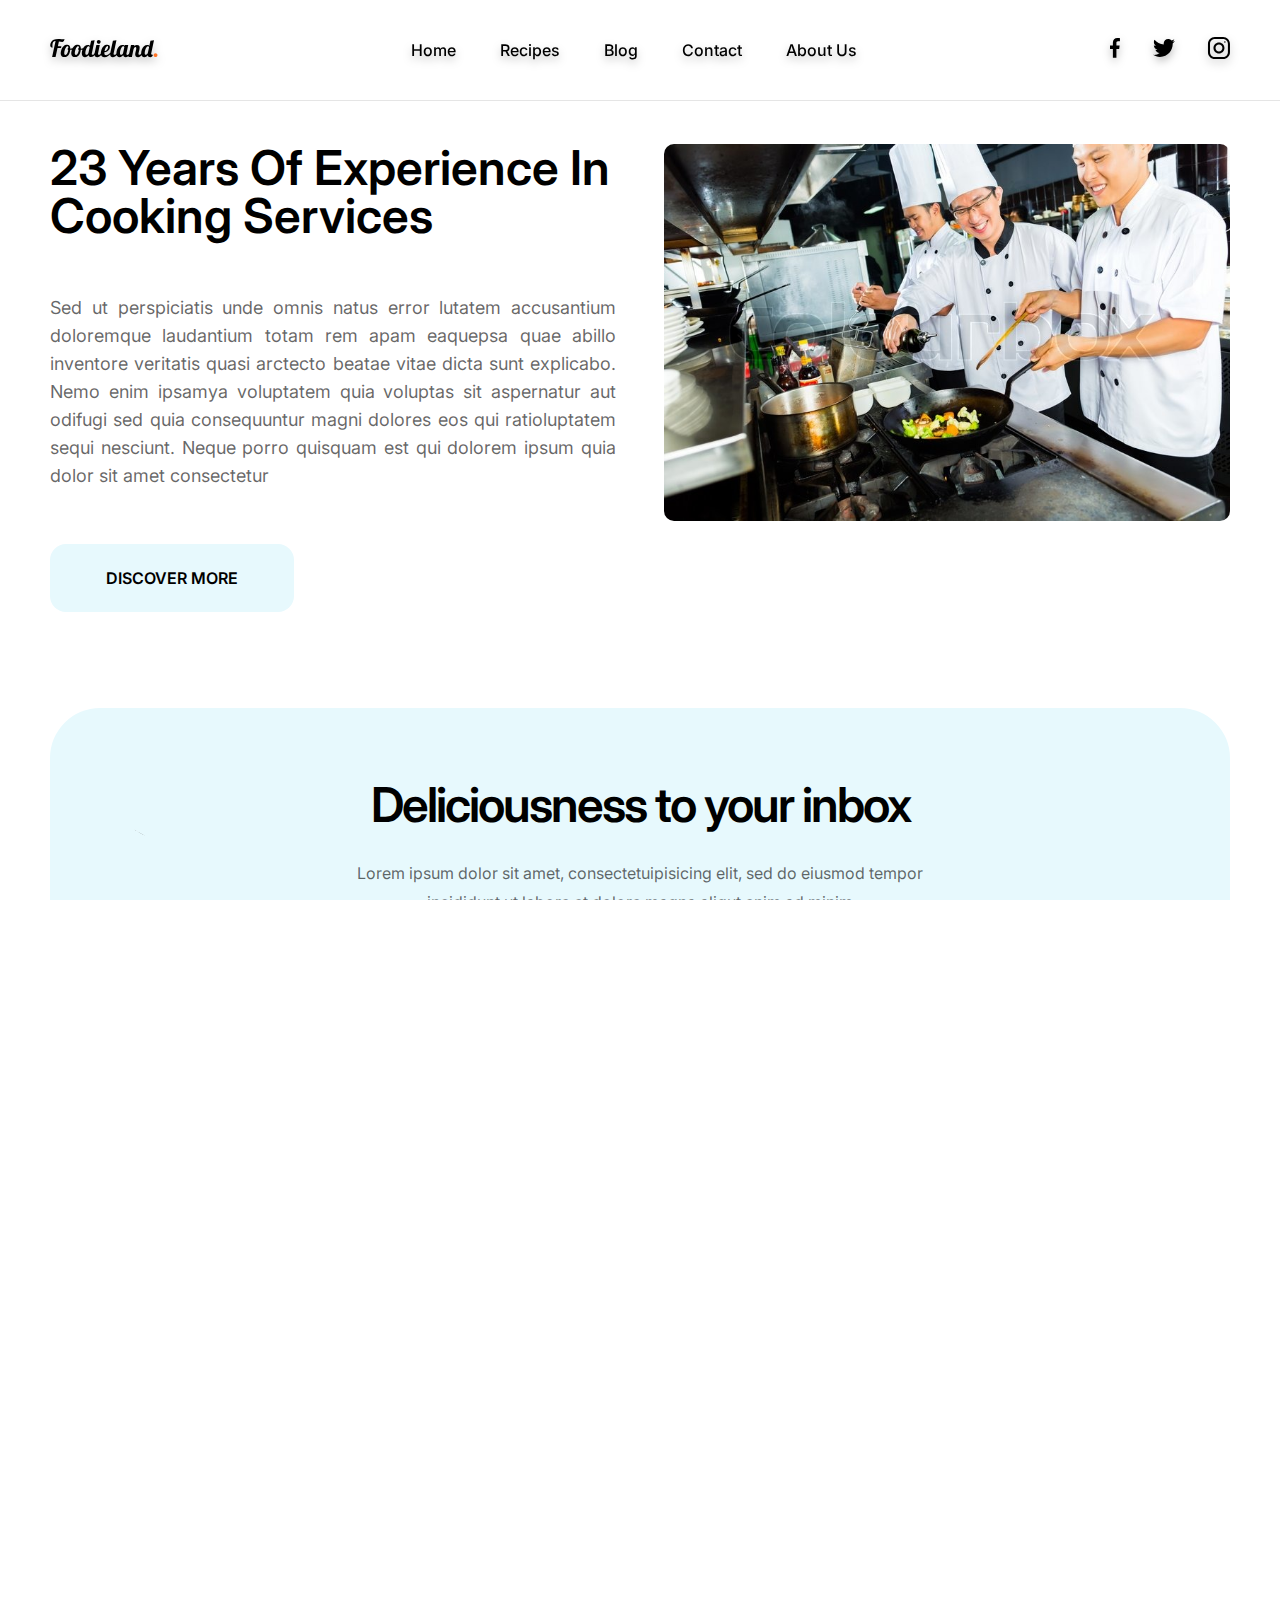
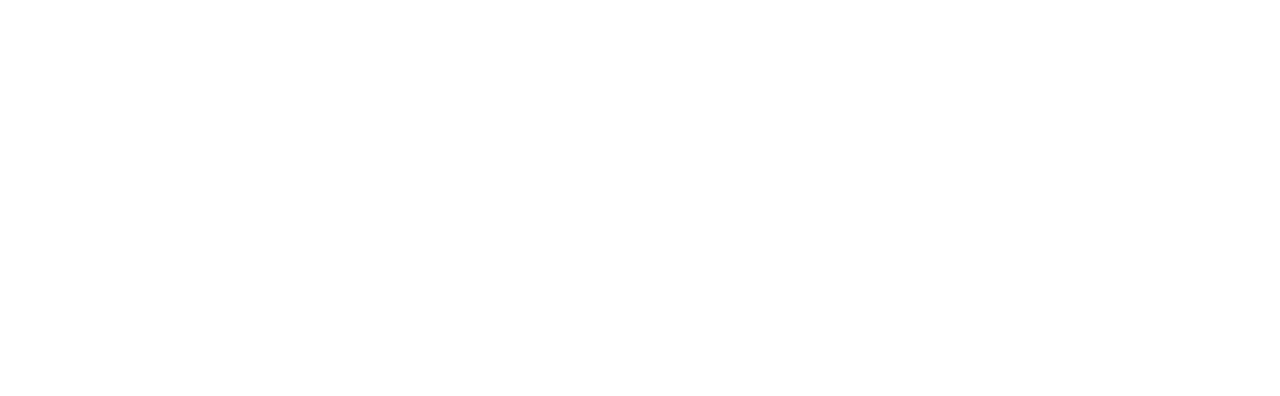
<file: about.html>
<!DOCTYPE html>
<html lang="en">

<head>
    <meta charset="UTF-8">
    <meta name="viewport" content="width=device-width, initial-scale=1.0">
    <link rel="stylesheet" href="CSS/style.css">
    <link rel="stylesheet" href="https://stackpath.bootstrapcdn.com/font-awesome/4.7.0/css/font-awesome.min.css"
        integrity="sha384-wvfXpqpZZVQGK6TAh5PVlGOfQNHSoD2xbE+QkPxCAFlNEevoEH3Sl0sibVcOQVnN" crossorigin="anonymous">
    <link rel="icon" type="image/x-icon" href="images/favicon.ico">
    <title>About | Foodieland</title>
</head>

<body>
    <!-- Header -->
    <header class="header">
        <a href="\" class="header-logo">
            <img src="images/Foodieland..svg" alt="logo">
        </a>
        <div class="nav">
            <a href="index.html">Home</a>
            <a href="Recipe.html">Recipes</a>
            <a href="BlogList.html">Blog</a>
            <a href="Contact.html">Contact</a>
            <a href="about.html">About Us</a>
        </div>
        <div class="social">
            <a href="#">
                <img src="images/001-facebook.svg" alt="Facebook">
            </a>
            <a href="#">
                <img src="images/003-twitter.svg" alt="Twitter">
            </a>
            <a href="#">
                <img src="images/black-instagram.svg" alt="Instagram">
            </a>
        </div>
        <div id="menu" class="fa fa-bars"></div>
    </header>
    <!-- About Section  -->
    <section id="about">
        <div class="left">
            <h2>23 Years Of Experience In Cooking Services</h2>
            <p>Sed ut perspiciatis unde omnis natus error lutatem accusantium doloremque laudantium totam rem apam
                eaquepsa quae abillo inventore veritatis quasi arctecto beatae vitae dicta sunt explicabo. Nemo enim
                ipsamya voluptatem quia voluptas sit aspernatur aut odifugi sed quia consequuntur magni dolores eos qui
                ratioluptatem sequi nesciunt. Neque porro quisquam est qui dolorem ipsum quia dolor sit amet consectetur
            </p>
            <button>DISCOVER MORE</button>
        </div>
        <div class="right">
            <img src="images/our-experience.jpg" alt="">
        </div>
    </section>
    <!-- Inbox -->
    <section id="inbox">
        <div class="inbox-heading">
            <h1>Deliciousness to your inbox</h1>
            <p>Lorem ipsum dolor sit amet, consectetuipisicing elit, sed do eiusmod tempor incididunt ut labore et
                dolore magna aliqut enim ad minim </p>
        </div>
        <div class="inbox-form">
            <form action="" class="sub">
                <input type="email" placeholder="Your email address...">
                <a href="#">
                    <input type="button" value="Subscribe">
                </a>
                </input>
            </form>
            <img src="images/veg1.svg" alt="" class="left">
            <img src="images/veg2.png" alt="" class="right">
        </div>
    </section>
    <!-- Cooking  -->
    <section class="recipe-cooking" id="main-cooking">
        <h2>You may like these recipe too</h2>
        <div class="cooking-container">
            <div class="cooking-card">
                <div class="cooking-img">
                    <img src="images/cooking1.webp" alt="">
                </div>
                <div class="cooking-content">
                    <h1>Mixed Tropical Fruit Salad with Superfood Boosts </h1>
                    <div class="cooking-btn">
                        <div class="btn">
                            <img src="images/Timer.svg" alt="">
                            <p>30 Minutes</p>
                        </div>
                        <div class="btn">
                            <img src="images/ForkKnife.svg" alt="">
                            <p>Healthy</p>
                        </div>
                    </div>
                </div>
            </div>
            <div class="cooking-card">
                <div class="cooking-img">
                    <img src="images/cooking2.webp" alt="">
                </div>
                <div class="cooking-content">
                    <h1>Big and Juicy Wagyu Beef Cheeseburger</h1>
                    <div class="cooking-btn">
                        <div class="btn">
                            <img src="images/Timer.svg" alt="">
                            <p>30 Minutes</p>
                        </div>
                        <div class="btn">
                            <img src="images/ForkKnife.svg" alt="">
                            <p>Western</p>
                        </div>
                    </div>
                </div>
            </div>
            <div class="cooking-card">
                <div class="cooking-img">
                    <img src="images/cooking3.webp" alt="">
                </div>
                <div class="cooking-content">
                    <h1>Healthy Japanese Fried Rice with Asparagus</h1>
                    <div class="cooking-btn">
                        <div class="btn">
                            <img src="images/Timer.svg" alt="">
                            <p>30 Minutes</p>
                        </div>
                        <div class="btn">
                            <img src="images/ForkKnife.svg" alt="">
                            <p>Healthy</p>
                        </div>
                    </div>
                </div>
            </div>
            <div class="cooking-card">
                <div class="cooking-img">
                    <img src="images/cooking4.webp" alt="">
                </div>
                <div class="cooking-content">
                    <h1>Cauliflower Walnut Vegetarian Taco Meat</h1>
                    <div class="cooking-btn">
                        <div class="btn">
                            <img src="images/Timer.svg" alt="">
                            <p>30 Minutes</p>
                        </div>
                        <div class="btn">
                            <img src="images/ForkKnife.svg" alt="">
                            <p>Eastern</p>
                        </div>
                    </div>
                </div>
            </div>
        </div>
    </section>
    <!-- Footer  -->
    <section id="footer">
        <div class="footer-content">
            <div class="footer-logo">
                <img src="images/Foodieland..svg" alt="logo">
                <p>Lorem ipsum dolor sit amet, consectetuipisicing elit, </p>
            </div>
            <div class="footer-nav">
                <a href="Recipe.html">Recipes</a>
                <a href="BlogList.html">Blog</a>
                <a href="Contact.html">Contact</a>
                <a href="about.html">About Us</a>
            </div>
        </div>
        <hr>
        <div class="footer-mark">
            <h1 class="fake"></h1>
            <h2>© 2020 Flowbase. Powered by <span>Webflow</span></h2>
            <div class="footer-social">
                <a href="#">
                    <img src="images/001-facebook.svg" alt="">
                </a>
                <a href="#">
                    <img src="images/003-twitter.svg" alt="">
                </a>
                <a href="#">
                    <img src="images/black-instagram.svg" alt="">
                </a>
            </div>

        </div>
    </section>
    <script src="https://cdnjs.cloudflare.com/ajax/libs/jquery/3.5.1/jquery.min.js"></script>
    <script src="script.js"></script>
</body>

</html>
</file>
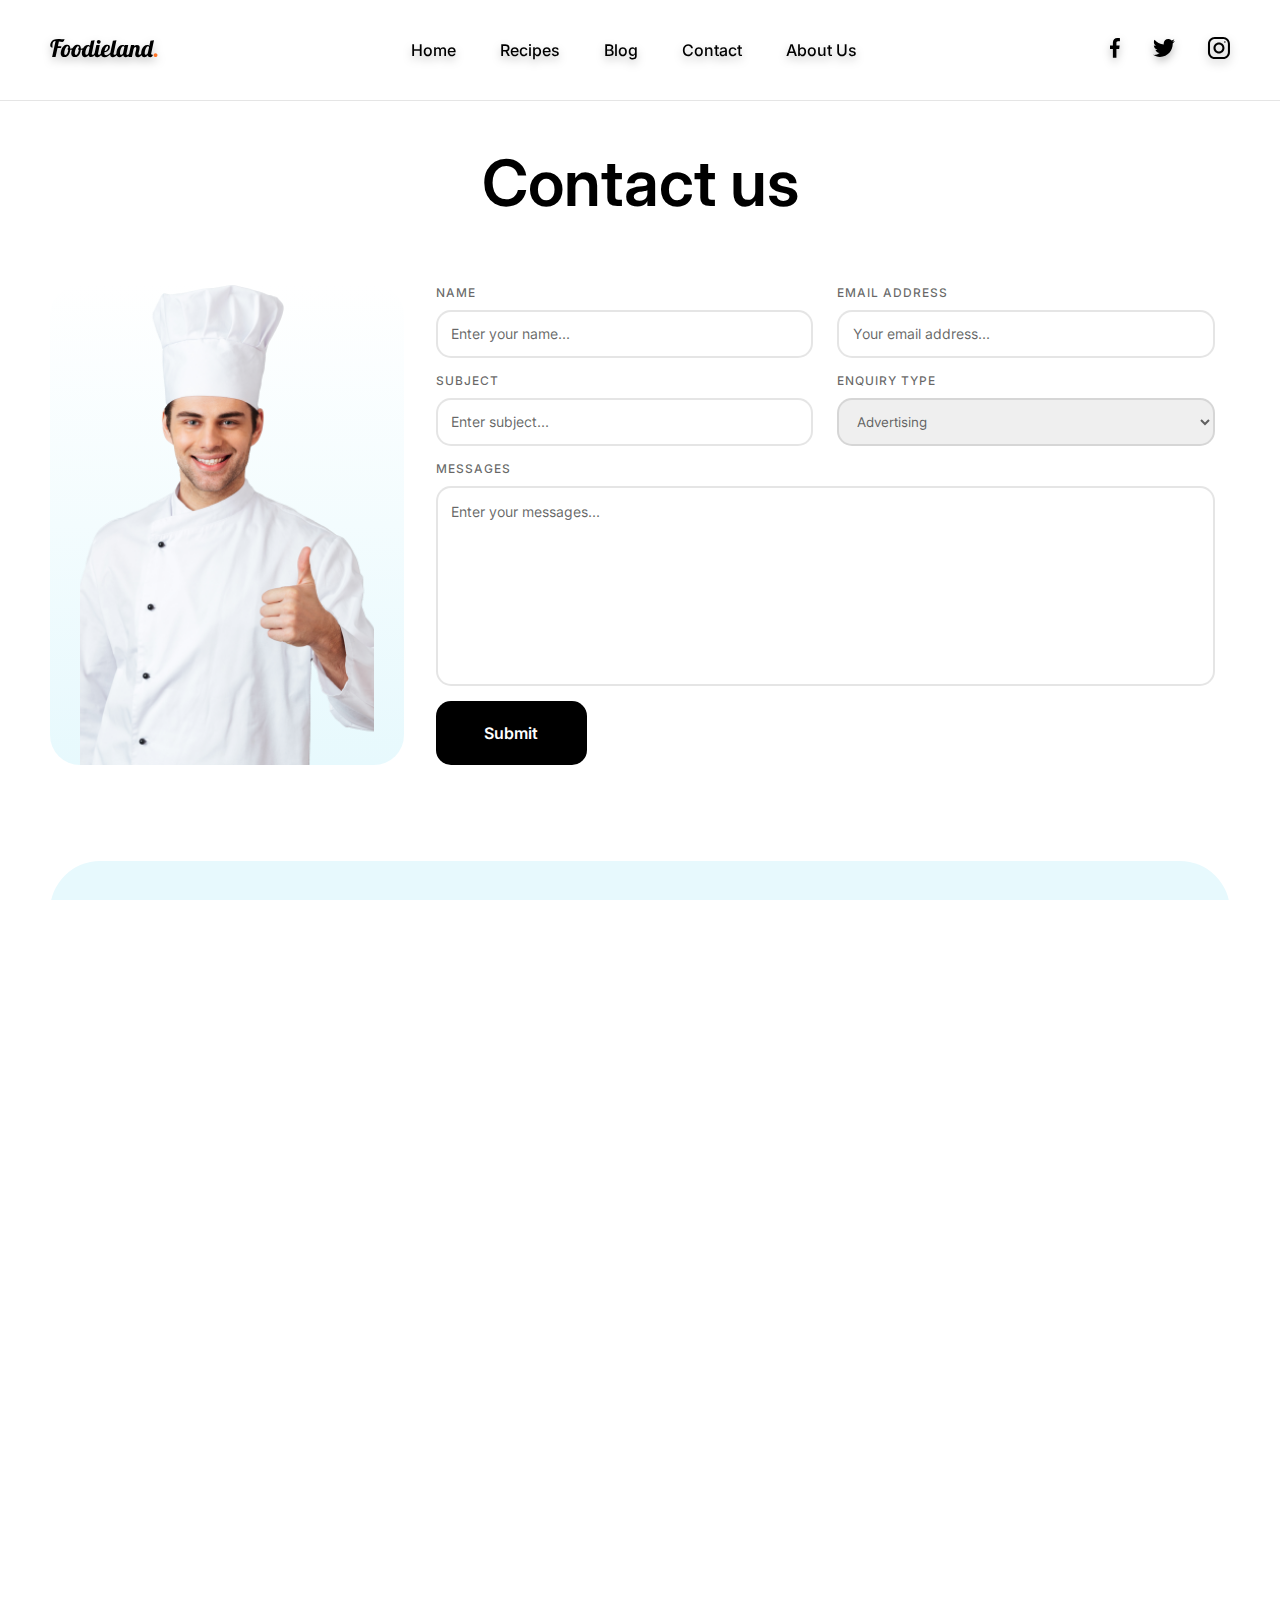
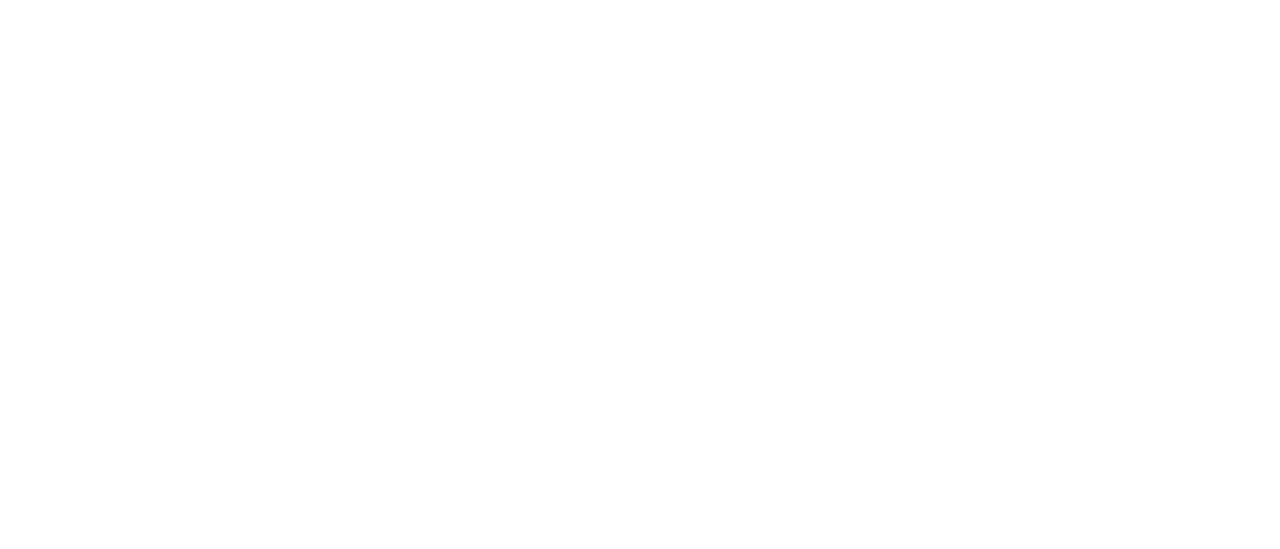
<file: Contact.html>
<!DOCTYPE html>
<html lang="en">

<head>
    <meta charset="UTF-8" />
    <meta name="viewport" content="width=device-width, initial-scale=1.0" />
    <link rel="stylesheet" href="CSS/style.css" />
    <link rel="stylesheet" href="https://stackpath.bootstrapcdn.com/font-awesome/4.7.0/css/font-awesome.min.css"
        integrity="sha384-wvfXpqpZZVQGK6TAh5PVlGOfQNHSoD2xbE+QkPxCAFlNEevoEH3Sl0sibVcOQVnN" crossorigin="anonymous" />
    <link rel="icon" type="image/x-icon" href="images/favicon.ico">
    <title>Contact | Foodieland</title>
</head>

<body>
    <!-- Header -->
    <header class="header">
        <a href="\" class="header-logo">
            <img src="images/Foodieland..svg" alt="logo" />
        </a>
        <div class="nav">
            <a href="index.html">Home</a>
            <a href="Recipe.html">Recipes</a>
            <a href="BlogList.html">Blog</a>
            <a href="Contact.html">Contact</a>
            <a href="about.html">About Us</a>
        </div>
        <div class="social">
            <a href="#">
                <img src="images/001-facebook.svg" alt="Facebook" />
            </a>
            <a href="#">
                <img src="images/003-twitter.svg" alt="Twitter" />
            </a>
            <a href="#">
                <img src="images/black-instagram.svg" alt="Instagram" />
            </a>
        </div>
        <div id="menu" class="fa fa-bars"></div>
    </header>
    <div id="contact">
        <h2>Contact us</h2>
        <div class="c-block">
            <div class="left"><img src="images/contact-img.png" alt="img"></div>
            <form action="">
                <div class="block">
                    <p>Name</p>
                    <input type="text" placeholder="Enter your name...">
                </div>
                <div class="block">
                    <p>emAIL aDDRESS</p>
                    <input type="email" placeholder="Your email address...">
                </div>
                <div class="block">
                    <p>Subject</p>
                    <input type="text" placeholder="Enter subject...">
                </div>
                <div class="block">
                    <p>ENquiry type</p>
                    <select name="Advertising" id="advertising">
                        <option value="Advertising">Advertising</option>
                        <option value="Commercial">Commercial</option>
                        <option value="Support">Support</option>
                      </select>
                </div>
                <div class="block">
                    <p>MEssages</p>
                    <textarea name="message" placeholder="Enter your messages..." cols="30" rows="10"></textarea>
                </div>
                <button>Submit</button>
            </form>
        </div>
    </div>
    <!-- Inbox -->
    <section id="inbox">
        <div class="inbox-heading">
            <h1>Deliciousness to your inbox</h1>
            <p>Lorem ipsum dolor sit amet, consectetuipisicing elit, sed do eiusmod tempor incididunt ut labore et
                dolore magna aliqut enim ad minim </p>
        </div>
        <div class="inbox-form">
            <form action="" class="sub">
                <input type="email" placeholder="Your email address...">
                <a href="#">
                    <input type="button" value="Subscribe">
                </a>
                </input>
            </form>
            <img src="images/veg1.svg" alt="" class="left">
            <img src="images/veg2.png" alt="" class="right">
        </div>
    </section>
    <!-- Cooking  -->
    <section class="recipe-cooking" id="main-cooking">
        <h2>You may like these recipe too</h2>
        <div class="cooking-container">
            <div class="cooking-card">
                <div class="cooking-img">
                    <img src="images/cooking1.webp" alt="">
                </div>
                <div class="cooking-content">
                    <h1>Mixed Tropical Fruit Salad with Superfood Boosts </h1>
                    <div class="cooking-btn">
                        <div class="btn">
                            <img src="images/Timer.svg" alt="">
                            <p>30 Minutes</p>
                        </div>
                        <div class="btn">
                            <img src="images/ForkKnife.svg" alt="">
                            <p>Healthy</p>
                        </div>
                    </div>
                </div>
            </div>
            <div class="cooking-card">
                <div class="cooking-img">
                    <img src="images/cooking2.webp" alt="">
                </div>
                <div class="cooking-content">
                    <h1>Big and Juicy Wagyu Beef Cheeseburger</h1>
                    <div class="cooking-btn">
                        <div class="btn">
                            <img src="images/Timer.svg" alt="">
                            <p>30 Minutes</p>
                        </div>
                        <div class="btn">
                            <img src="images/ForkKnife.svg" alt="">
                            <p>Western</p>
                        </div>
                    </div>
                </div>
            </div>
            <div class="cooking-card">
                <div class="cooking-img">
                    <img src="images/cooking3.webp" alt="">
                </div>
                <div class="cooking-content">
                    <h1>Healthy Japanese Fried Rice with Asparagus</h1>
                    <div class="cooking-btn">
                        <div class="btn">
                            <img src="images/Timer.svg" alt="">
                            <p>30 Minutes</p>
                        </div>
                        <div class="btn">
                            <img src="images/ForkKnife.svg" alt="">
                            <p>Healthy</p>
                        </div>
                    </div>
                </div>
            </div>
            <div class="cooking-card">
                <div class="cooking-img">
                    <img src="images/cooking4.webp" alt="">
                </div>
                <div class="cooking-content">
                    <h1>Cauliflower Walnut Vegetarian Taco Meat</h1>
                    <div class="cooking-btn">
                        <div class="btn">
                            <img src="images/Timer.svg" alt="">
                            <p>30 Minutes</p>
                        </div>
                        <div class="btn">
                            <img src="images/ForkKnife.svg" alt="">
                            <p>Eastern</p>
                        </div>
                    </div>
                </div>
            </div>
        </div>
    </section>
    <!-- Footer  -->
    <section id="footer">
        <div class="footer-content">
            <div class="footer-logo">
                <img src="images/Foodieland..svg" alt="logo">
                <p>Lorem ipsum dolor sit amet, consectetuipisicing elit, </p>
            </div>
            <div class="footer-nav">
                <a href="Recipe.html">Recipes</a>
                <a href="BlogList.html">Blog</a>
                <a href="Contact.html">Contact</a>
                <a href="about.html">About Us</a>
            </div>
        </div>
        <hr>
        <div class="footer-mark">
            <h1 class="fake"></h1>
            <h2>© 2020 Flowbase. Powered by <span>Webflow</span></h2>
            <div class="footer-social">
                <a href="#">
                    <img src="images/001-facebook.svg" alt="">
                </a>
                <a href="#">
                    <img src="images/003-twitter.svg" alt="">
                </a>
                <a href="#">
                    <img src="images/black-instagram.svg" alt="">
                </a>
            </div>

        </div>
    </section>
    <script src="https://cdnjs.cloudflare.com/ajax/libs/jquery/3.5.1/jquery.min.js"></script>
    <script src="script.js"></script>
</body>

</html>
</file>
<file: CSS/style.css>
@import url("https://fonts.googleapis.com/css2?family=Inter:wght@100;200;300;400;500;600;700;800;900&display=swap");
@import url("https://fonts.googleapis.com/css2?family=Lobster&display=swap");

* {
  margin: 0;
  padding: 0;
  box-sizing: border-box;
  font-family: "Inter", sans-serif;
  /* overflow-x: hidden; */
  scroll-behavior: smooth;
  font-weight: normal;
  text-decoration: none;
  outline: none;
  border: none;
  transition: all 0.2s ease-in-out;
}

body,
html {
  width: 100%;
  height: 100%;
  overflow-x: hidden;
}

/* Some */
.view-btn:hover,
.insta-btn:hover,
.chef-btn:hover,
.sub input[type="button"]:hover {
  transform: scale(1.04);
  font-weight: 600;
}

.recipe-container .recipe-card .recipe-img:hover img,
#main-cooking .cooking-container .cooking-card .cooking-img:hover img {
  transform: scale(1.02);
  cursor: pointer;
}

/* Header */

header {
  display: flex;
  align-items: center;
  justify-content: space-between;
  padding: 37px 50px;
  border-bottom: 1px solid rgba(0, 0, 0, 0.1);
  position: fixed;
  z-index: 4;
  background: #fff;
  width: 100%;
  top: 0;
}

header img {
  filter: drop-shadow(0px 4px 4px rgba(0, 0, 0, 0.25));
}

header .nav a {
  padding: 0 20px;
  color: #000000;
  font-weight: 500;
  font-size: 16px;
  filter: drop-shadow(0px 4px 4px rgba(0, 0, 0, 0.25));
}

.social {
  display: flex;
  align-items: center;
  gap: 2em;
}

.social img {
  filter: drop-shadow(0px 4px 4px rgba(0, 0, 0, 0.25));
}

#menu {
  display: none;
}

/* Featured-Recipe */

#main-featured-recipe {
  margin: 9em 50px 3em;
  border-radius: 50px;
  display: flex;
  position: relative;
  background: #e7fafe;
}

#main-featured-recipe .left {
  width: 50%;
  padding: 50px;
}

#main-featured-recipe .left .hot {
  display: flex;
  background: #ffffff;
  padding: 10px 15px;
  align-items: center;
  justify-content: center;
  width: 154px;
  border-radius: 31px;
  box-shadow: 10px 20px 40px 0px rgba(41, 64, 70, 0.1);
}

#main-featured-recipe .left .hot p {
  margin-left: 10px;
  font-size: 14px;
  font-weight: 600;
}

#main-featured-recipe .left h1 {
  font-weight: 600;
  font-size: 64px;
  margin-top: 25px;
}

#main-featured-recipe .left #para {
  font-size: 16px;
  font-weight: 400;
  color: rgba(0, 0, 0, 0.6);
  margin: 30px 0px 25px 0px;
  inline-size: 565px;
  line-height: 30px;
}

#main-featured-recipe .left .info-btn {
  display: flex;
  align-items: center;
  margin-bottom: 110px;
}

#main-featured-recipe .left .info-btn .btn {
  display: flex;
  padding: 10px 15px;
  background: rgba(0, 0, 0, 0.05);
  border-radius: 50px;
  align-items: center;
  justify-content: center;
}

#main-featured-recipe .left .info-btn .btn-left {
  box-shadow: 0px 4px 4px 0px rgba(0, 0, 0, 0.25);
}

#main-featured-recipe .left .info-btn .btn-right {
  filter: drop-shadow(0px 4px 4px rgba(0, 0, 0, 0.25));
  margin-left: 15px;
}

#main-featured-recipe .left .info-btn .btn p {
  font-size: 14px;
  color: rgba(0, 0, 0, 0.6);
  margin-left: 16px;
}

#main-featured-recipe .left .info-card {
  display: flex;
  align-items: center;
  justify-content: space-between;
}

#main-featured-recipe .left .info-card .author-card,
.author-card {
  display: flex;
  align-items: center;
}

#main-featured-recipe .left .info-card .author-card img,
.author-card img {
  margin-right: 18px;
}

#main-featured-recipe .left .info-card .author-card .author,
.author-card .author {
  font-size: 16px;
  font-weight: 700;
  margin-bottom: 8px;
}

#main-featured-recipe .left .info-card .author-card .date,
.author-card .date {
  font-size: 14px;
  font-weight: 500;
  color: rgba(0, 0, 0, 0.6);
}

#main-featured-recipe .left .info-card .view-btn {
  display: flex;
  align-items: center;
  justify-content: center;
  background: rgb(0, 0, 0);
  padding: 20px 38px;
  border-radius: 17px;
}

#main-featured-recipe .left .info-card .view-btn p {
  color: rgba(255, 255, 255, 1);
  font-size: 14px;
  font-weight: 600;
  margin-right: 13px;
}

#main-featured-recipe .right {
  width: 50%;
  background: url("images/20.png") center/cover no-repeat;
  border-radius: 0px 50px 50px 0px;
}

#main-featured-recipe .badge {
  position: absolute;
  left: 46%;
  top: 40px;
}

/* Categories */

#main-categories {
  padding: 3em 50px;
}

#main-categories .cat-info {
  display: flex;
  align-items: center;
  justify-content: space-between;
}

#main-categories .cat-info h1 {
  font-size: 48px;
  font-weight: 600;
}

#main-categories a {
  background: rgba(231, 250, 254, 1);
  padding: 18px 22px;
  border-radius: 15px;
  color: rgba(0, 0, 0, 1);
  font-size: 16px;
  font-weight: 600;
}

#main-categories .cat-container {
  display: flex;
  align-items: center;
  justify-content: space-between;
  margin-top: 55px;
}

#main-categories .cat-container .cat-card {
  text-align: center;
  height: 180px;
  background: aliceblue;
  width: 190px;
  border-radius: 20px;
}

#main-categories .cat-container .cat-card .cat-name {
  display: flex;
  flex-direction: column;
  height: 50%;
  width: 100%;
  justify-content: center;
}

#main-categories .cat-container .Breakfast {
  background: linear-gradient(
    180deg,
    rgba(112, 130, 70, 0) 0%,
    rgba(112, 130, 70, 0.1) 100%
  );
}

#main-categories .cat-container .Vegen {
  background: linear-gradient(
    180deg,
    rgba(108, 198, 63, 0) 0%,
    rgba(108, 198, 63, 0.1) 100%
  );
}

#main-categories .cat-container .Meat {
  background: linear-gradient(
    180deg,
    rgba(204, 38, 27, 0) 0%,
    rgba(204, 38, 27, 0.1) 100%
  );
}

#main-categories .cat-container .Dessert {
  background: linear-gradient(
    180deg,
    rgba(240, 158, 0, 0) 0%,
    rgba(240, 158, 0, 0.1) 100%
  );
}

#main-categories .cat-container .Lunch {
  background: linear-gradient(
    180deg,
    rgba(0, 0, 0, 0) 0%,
    rgba(0, 0, 0, 0.05) 100%
  );
}

#main-categories .cat-container .Chocolate {
  background: linear-gradient(
    180deg,
    rgba(0, 0, 0, 0) 0%,
    rgba(0, 0, 0, 0.05) 100%
  );
}

#main-categories .cat-container .cat-card .cat-name p {
  font-weight: 600;
  font-size: 18px;
}

/* Recipes */

#main-recipes {
  width: 100%;
  padding: 3em 50px;
}

#main-recipes .heading-content {
  display: flex;
  align-items: center;
  justify-content: center;
  flex-direction: column;
}

#main-recipes .heading-content .recipes-heading {
  font-size: 48px;
  font-weight: 700;
  color: rgba(0, 0, 0, 1);
  filter: drop-shadow(1px 5px 2px rgba(0, 0, 0, 0.6));
  letter-spacing: -2px;
  margin-bottom: 20px;
}

#main-recipes .heading-content p {
  width: 45rem;
  text-align: center;
  font-size: 16px;
  font-weight: 400;
  filter: drop-shadow(0px 3px 2px rgba(0, 0, 0, 0.7));
  color: rgba(0, 0, 0, 0.6);
  line-height: 1.7;
}

#main-recipes .recipe-container {
  display: grid;
  grid-template-columns: repeat(3, 1fr);
  place-items: center;
  padding-top: 55px;
  gap: 2.3rem;
}

#main-recipes .recipe-container .recipe-card {
  width: 100%;
  background: linear-gradient(180deg, rgba(231, 249, 253, 0) 0%, #e7f9fd 100%);
  border-radius: 30px;
  box-shadow: 0px 4px 4px 0px rgba(0, 0, 0, 0.25);
  height: 428px;
  position: relative;
}

#main-recipes .recipe-card .green {
  background: url("images/green-background.svg") center/cover no-repeat;
  height: 100%;
  display: flex;
  justify-content: center;
  flex-direction: column;
  align-items: center;
}

#main-recipes .recipe-card .green:hover img {
  transform: none !important;
  cursor: unset;
}

#main-recipes .recipe-card .green h3 {
  color: rgba(255, 255, 255, 1);
  font-family: "Lobster", sans-serif;
  font-size: 24px;
  inline-size: 14rem;
  margin-top: 47px;
}

.recipe-container .recipe-card .recipe-img {
  text-align: center;
  width: 100%;
  height: 70%;
}

.recipe-container .recipe-card .recipe-img img {
  border-radius: 15px;
  cursor: pointer;
  width: 100%;
  height: 100%;
  object-fit: cover;
}

.recipe-container .recipe-card .recipe-content {
  padding: 1.4rem;
  height: 30%;
}

.recipe-container .recipe-card .recipe-content h2 {
  font-size: 24px;
  font-weight: 600;
}

.recipe-container .recipe-card .recipe-content .recipe-btn {
  display: flex;
  position: absolute;
  bottom: 15px;
  gap: 17px;
}

.recipe-container .recipe-card .recipe-content .recipe-btn .btn {
  display: flex;
  gap: 12px;
  align-items: center;
}

.recipe-container .recipe-card .recipe-content .recipe-btn .btn p {
  color: rgba(0, 0, 0, 0.6);
  font-size: 14px;
  font-weight: 500;
}

/* Chef */

#main-chef {
  display: flex;
  padding: 3rem 50px;
}

#main-chef .left {
  width: 50%;
  display: flex;
  flex-direction: column;
  justify-content: center;
}

#main-chef .left .heading {
  margin-bottom: 1.8rem;
}

#main-chef .left .heading .chef-heading {
  color: rgba(0, 0, 0, 1);
  font-size: 48px;
  font-weight: 600;
  letter-spacing: -1px;
}

#main-chef .left .chef-para {
  font-size: 16px;
  font-weight: 400;
  color: rgba(0, 0, 0, 0.6);
  line-height: 1.8rem;
  inline-size: 31rem;
}

#main-chef .left .chef-btn {
  background: rgba(0, 0, 0, 1);
  color: rgba(255, 255, 255, 1);
  padding: 17px 34px;
  width: 10rem;
  border-radius: 14px;
  font-size: 14px;
  text-align: center;
  font-weight: 600;
  margin-top: 4rem;
}

#main-chef .right {
  width: 50%;
  height: 100%;
}

#main-chef .right img {
  height: 100%;
  width: 100%;
  object-fit: cover;
}

/* Instagran */

#main-instagram {
  padding: 3rem 50px;
  display: flex;
  flex-direction: column;
  align-items: center;
  background: linear-gradient(180deg, rgba(231, 249, 253, 0) 0%, #e7f9fd 100%);
}

#main-instagram .insta-heading {
  display: flex;
  flex-direction: column;
  align-items: center;
  justify-content: center;
  margin-bottom: 55px;
}

#main-instagram .insta-heading h1 {
  font-size: 48px;
  font-weight: 600;
  letter-spacing: -2px;
  margin-bottom: 20px;
}

#main-instagram .insta-heading p {
  font-size: 16px;
  font-weight: 400;
  inline-size: 50rem;
  text-align: center;
  color: rgba(0, 0, 0, 0.6);
  line-height: 1.8rem;
}

#main-instagram .insta-img-container {
  display: grid;
  gap: 2.3em;
  grid-template-columns: repeat(4, 1fr);
  width: 100%;
}

#main-instagram .insta-img-container .insta-img {
  height: 100%;
  width: 100%;
}

#main-instagram .insta-img-container .insta-img img {
  height: 100%;
  width: 100%;
  object-fit: cover;
}

#main-instagram .insta-btn {
  display: flex;
  color: rgba(255, 255, 255, 1);
  background: rgba(0, 0, 0, 1);
  padding: 1rem 30px;
  border-radius: 15px;
  align-items: center;
  margin-top: 55px;
}

#main-instagram .insta-btn p {
  font-size: 14px;
  font-weight: 600;
  margin-right: 15px;
}

/* Cooking */

#main-cooking {
  padding: 3rem 50px;
}

#main-cooking .cooking-heading {
  display: flex;
}

#main-cooking .cooking-heading .cooking-title {
  width: 50%;
}

#main-cooking .cooking-heading .cooking-title h1 {
  font-size: 48px;
  font-weight: 600;
  letter-spacing: -1px;
}

#main-cooking .cooking-heading p {
  width: 50%;
  color: rgba(0, 0, 0, 0.6);
  font-size: 16px;
  font-weight: 400;
  line-height: 2rem;
  margin-top: 1.8rem;
}

#main-cooking .cooking-container {
  display: grid;
  grid-template-columns: repeat(4, 1fr);
  place-items: center;
  gap: 2.3rem;
  padding-top: 35px;
}

#main-cooking .cooking-container .cooking-card {
  position: relative;
  height: 20rem;
  width: 100%;
}

#main-cooking .cooking-container .cooking-card .cooking-img {
  width: 100%;
  height: 70%;
}

#main-cooking .cooking-container .cooking-card .cooking-img img {
  border-radius: 15px;
  height: 100%;
  width: 100%;
  object-fit: cover;
}

#main-cooking .cooking-container .cooking-card .cooking-content {
  height: 30%;
  width: 100%;
}

#main-cooking .cooking-container .cooking-card .cooking-content h1 {
  font-size: 16px;
  font-weight: 600;
  padding: 1rem 0rem;
  line-height: 1.5rem;
}

#main-cooking .cooking-container .cooking-card .cooking-content .cooking-btn {
  display: flex;
  gap: 20px;
  position: absolute;
  bottom: 0;
}

#main-cooking
  .cooking-container
  .cooking-card
  .cooking-content
  .cooking-btn
  .btn {
  display: flex;
  gap: 12px;
  align-items: center;
}

#main-cooking
  .cooking-container
  .cooking-card
  .cooking-content
  .cooking-btn
  .btn
  p {
  color: rgba(0, 0, 0, 0.6);
  font-size: 14px;
}

/* Inbox */
#inbox {
  background: rgba(231, 249, 253, 1);
  margin: 3rem 50px;
  border-radius: 50px;
  display: flex;
  flex-direction: column;
  align-items: center;
}

#inbox .inbox-heading {
  display: flex;
  flex-direction: column;
  align-items: center;
  justify-content: center;
  padding: 4.2rem 8rem 0.8rem 8rem;
  gap: 25px;
}

#inbox .inbox-heading h1 {
  font-size: 48px;
  font-weight: 600;
  letter-spacing: -2px;
}

#inbox .inbox-heading p {
  color: rgba(0, 0, 0, 0.6);
  font-size: 16px;
  font-weight: 400;
  inline-size: 40rem;
  text-align: center;
  line-height: 1.8rem;
}

#inbox .inbox-form {
  display: flex;
  justify-content: center;
  width: 100%;
  height: 15rem;
  position: relative;
}

#inbox .inbox-form .sub {
  width: 30%;
  display: flex;
  align-items: center;
  justify-content: space-between;
  padding: 0.7rem 0.5rem 0.7rem 2rem;
  background: rgba(255, 255, 255, 1);
  border-radius: 20px;
  height: 4.5rem;
  margin-top: 3rem;
}

#inbox .inbox-form .sub:focus-within {
  border: 2px solid #000;
  /* #3173f6 */
  transition: none;
}

#inbox .inbox-form .sub input[type="email"] {
  width: 20rem;
  height: 3rem;
}

#inbox .inbox-form .sub input[type="button"] {
  padding: 1.2rem 2.2rem;
  border-radius: 15px;
  background: rgba(0, 0, 0, 1);
  color: rgba(255, 255, 255, 1);
  cursor: pointer;
}

#inbox .inbox-form .left {
  position: absolute;
  bottom: 0;
  left: 0;
  border-radius: 0px 0px 0px 50px;
}

#inbox .inbox-form .right {
  position: absolute;
  bottom: 0;
  right: 0;
  border-radius: 0px 0px 50px 0px;
}

/* Footer  */

#footer {
  padding: 3rem 50px;
}

#footer .footer-content {
  display: flex;
  align-items: center;
  justify-content: space-between;
  margin-bottom: 3rem;
}

#footer .footer-content .footer-logo img {
  margin-bottom: 20px;
  filter: drop-shadow(0px 4px 2px rgba(0, 0, 0, 0.25));
}

#footer .footer-content .footer-logo p {
  font-size: 16px;
  font-weight: 400;
  color: rgba(0, 0, 0, 0.6);
  filter: drop-shadow(0px 4px 2px rgba(0, 0, 0, 0.25));
}

#footer .footer-content .footer-nav {
  display: flex;
  gap: 3.5rem;
}

#footer .footer-content .footer-nav a {
  color: rgba(0, 0, 0, 1);
  font-size: 16px;
  font-weight: 500;
  filter: drop-shadow(0px 4px 2px rgba(0, 0, 0, 0.25));
}

#footer hr {
  border: 1px solid rgba(0, 0, 0, 0.1);
  box-shadow: 0px 4px 4px 0px rgba(0, 0, 0, 0.25);
}

#footer .footer-mark {
  display: flex;
  justify-content: space-between;
  margin-top: 3rem;
}

#footer .footer-mark h2 {
  color: rgba(0, 0, 0, 0.6);
  font-size: 18px;
  font-weight: 400;
  filter: drop-shadow(0px 5px 2px rgba(0, 0, 0, 0.65));
}

#footer .footer-mark h2 span {
  color: #ff7967;
}

#footer .footer-mark .footer-social {
  display: flex;
  gap: 2rem;
}

#footer .footer-mark .footer-social img {
  filter: drop-shadow(0px 4px 2px rgba(0, 0, 0, 0.25));
}

/* Down Button  */

.down {
  position: fixed;
  height: 40px;
  width: 40px;
  background-color: #e7f9fd;
  border-radius: 50%;
  bottom: 25px;
  right: 25px;
  display: flex;
  justify-content: center;
  align-items: center;
  border: 1px solid #0000004d;
}

.down img {
  height: 20px;
}

.fa-times {
  -webkit-transform: rotateZ(180deg);
  transform: rotateZ(180deg);
}

@media screen and (max-width: 768px) {
  header {
    padding: 30px;
  }

  header .header-logo img {
    height: 1.3em;
  }

  header img {
    height: 1rem;
  }

  header .nav {
    position: absolute;
    display: flex;
    flex-direction: column;
    bottom: 50em;
    z-index: 1;
    width: 100%;
    justify-content: center;
    align-items: center;
    background: #fff;
    left: 0;
    border: 1px solid #ccc;
    text-align: center;
  }

  header .toggle-nav {
    bottom: -20em;
  }

  header .nav a {
    margin: 1em;
    width: 100%;
    font-size: 1.3em;
  }

  header .social {
    position: absolute;
    top: -11em;
    right: 0em;
    z-index: 1;
    background: #fff;
    padding: 9px 2px;
    width: 100%;
    justify-content: center;
  }

  header .social-toggle {
    top: 24.5rem;
  }

  .social img {
    height: 1.3rem;
  }

  #menu {
    display: block;
    cursor: pointer;
    font-size: 1.3rem;
  }

  /* featured */
  #main-featured-recipe {
    margin: 7em 30px 35px;
    border-radius: 35px;
  }

  #main-featured-recipe .left {
    width: 100%;
    padding: 35px;
  }

  #main-featured-recipe .left h1 {
    font-size: 7vw;
    inline-size: 8em;
  }

  #main-featured-recipe .left #para {
    margin: 25px 0px 25px 0px;
  }

  #main-featured-recipe .left .info-btn {
    margin-bottom: 7em;
  }

  #main-featured-recipe .left .info-card .view-btn {
    padding: 15px 25px;
  }

  #main-featured-recipe .right {
    display: none;
  }

  #main-featured-recipe .badge {
    display: none;
  }

  /* categories */
  #main-categories {
    padding: 35px 30px;
  }

  #main-categories .cat-info h1 {
    font-size: 40px;
  }

  #main-categories a {
    font-size: 13px;
    padding: 16px 17px;
  }

  #main-categories .cat-container {
    display: grid;
    grid-template-columns: repeat(3, 1fr);
    gap: 1.5em 2em;
    place-items: center;
  }
  #main-categories .cat-container .cat-card {
    width: 100%;
  }

  /* recipe */
  #main-recipes {
    padding: 35px 30px;
  }
  #main-recipes .heading-content .recipes-heading {
    font-size: 35px;
  }

  #main-recipes .heading-content p {
    width: 39rem;
    font-size: 14px;
  }

  #main-recipes .recipe-container {
    grid-template-columns: repeat(2, 1fr);
    gap: 1.5em 2em;
  }

  #main-recipes .recipe-card .green {
    height: 100%;
  }

  #main-recipes .recipe-card .green h3 {
    font-size: 20px;
    inline-size: 10rem;
  }

  .recipe-container .recipe-card .recipe-img img {
    width: 100%;
  }
  .recipe-container .recipe-card .recipe-content h2 {
    font-size: 20px;
  }

  /* chef */
  #main-chef {
    padding: 35px 30px;
    display: grid;
    place-items: center;
  }

  #main-chef .left {
    width: 100%;
    align-items: center;
  }

  #main-chef .left .heading {
    font-size: 40px;
    margin-bottom: 2.3rem;
    text-align: center;
  }

  #main-chef .left .heading .chef-heading {
    font-size: 40px;
  }

  #main-chef .left .chef-para {
    width: 82%;
    text-align: center;
  }

  #main-chef .right {
    /* display: none; */
    width: 80%;
    grid-row-start: 1;
  }

  /* instagram */
  #main-instagram {
    padding: 35px 30px;
  }

  #main-instagram .insta-heading h1 {
    font-size: 37px;
  }

  #main-instagram .insta-heading p {
    inline-size: unset;
  }

  #main-instagram .insta-img-container {
    display: grid;
    grid-template-columns: repeat(2, 1fr);
    width: 100%;
    place-items: center;
    gap: 1.5em 2em;
  }

  /* cooking  */
  #main-cooking {
    padding: 35px 30px;
  }

  #main-cooking .cooking-heading {
    display: block;
  }

  #main-cooking .cooking-heading .cooking-title {
    width: 100%;
  }

  #main-cooking .cooking-heading p {
    width: 100%;
  }

  #main-cooking .cooking-container {
    grid-template-columns: repeat(2, 1fr);
    gap: 1.5em 2em;
  }

  #main-cooking .cooking-container .cooking-card .cooking-content h1 {
    height: 5rem;
  }

  /* inbox  */
  #inbox {
    margin: 35px 30px;
  }

  #inbox .inbox-heading {
    padding: 4.2rem 3rem 0.8rem 3rem;
  }

  #inbox .inbox-heading h1 {
    font-size: 35px;
  }

  #inbox .inbox-form .sub {
    width: 22rem;
    padding: 0.7rem 0.5rem 0.7rem 1.4rem;
    height: 3.5rem;
  }

  #inbox .inbox-form .sub input[type="button"] {
    padding: 0.8rem 1.5rem;
  }

  #inbox .inbox-form .left {
    height: 12rem;
  }

  #inbox .inbox-form .right {
    height: 9rem;
  }

  /* footer  */
  #footer {
    padding: 35px 30px;
  }
  .footer-logo {
    width: 40%;
  }

  #footer .footer-content .footer-nav {
    gap: 3rem;
    width: 60%;
  }
}

@media screen and (max-width: 480px) {
  /* header */
  header {
    padding: 1.5em 20px;
  }

  /* featured */
  #main-featured-recipe {
    margin: 6em 20px 2em;
    border-radius: 20px;
  }

  #main-featured-recipe .left {
    padding: 1.5rem;
  }

  #main-featured-recipe .left .hot {
    padding: 10px;
    width: 140px;
  }

  #main-featured-recipe .left .hot img {
    height: 20px;
  }

  #main-featured-recipe .left .hot p {
    font-size: 12px;
  }

  #main-featured-recipe .left #para {
    margin: 7px 0px 25px 0px;
    inline-size: 265px;
    line-height: 27px;
  }
  #main-featured-recipe .left .info-btn {
    margin-bottom: 4em;
  }

  #main-featured-recipe .left .info-btn .btn {
    padding: 5px 10px;
  }

  #main-featured-recipe .left .info-btn .btn img {
    height: 20px;
  }

  #main-featured-recipe .left .info-btn .btn p {
    font-size: 12px;
    margin-left: 10px;
  }

  #main-featured-recipe .left .info-card .author-card img {
    margin-right: 8px;
    height: 39px;
  }

  #main-featured-recipe .left .info-card .author-card .author {
    font-size: 13px;
  }

  #main-featured-recipe .left .info-card .author-card .date {
    font-size: 10px;
  }

  #main-featured-recipe .left .info-card .view-btn {
    padding: 12px 15px;
  }

  #main-featured-recipe .left .info-card .view-btn p {
    font-size: 10px;
  }

  #main-featured-recipe .left .info-card .view-btn img {
    height: 25px;
  }

  /* Categories  */
  #main-categories {
    padding: 2em 20px;
  }

  #main-categories .cat-info h1 {
    font-size: 7vw;
  }

  #main-categories a {
    font-size: 10px;
    padding: 15px 17px;
  }

  #main-categories .cat-container {
    grid-template-columns: repeat(2, 1fr);
    gap: 2em 1em;
    margin-top: 30px;
  }

  #main-categories .cat-container .cat-card {
    height: 170px;
  }

  #main-categories .cat-container .cat-card img {
    height: 5rem;
  }

  #main-categories .cat-container .cat-card .cat-name {
    height: 40%;
  }

  #main-categories .cat-container .cat-card .cat-name p {
    font-size: 15px;
  }

  /* Recipe  */
  #main-recipes {
    padding: 2em 20px;
  }

  #main-recipes .heading-content .recipes-heading {
    font-size: 7vw;
  }

  #main-recipes .heading-content p {
    width: 20rem;
    font-size: 12px;
  }

  #main-recipes .recipe-container {
    grid-template-columns: repeat(1, 1fr);
    padding-top: 30px;
  }

  #main-recipes .recipe-container .recipe-card {
    height: 400px;
  }
  .recipe-container .recipe-card .recipe-content h2 {
    font-size: 18px;
  }

  /* chef  */
  #main-chef {
    padding: 20px 2em;
  }

  #main-chef .left .heading .chef-heading {
    font-size: 7vw;
  }

  #main-chef .left .heading {
    margin-bottom: 2rem;
  }

  #main-chef .left .chef-para {
    font-size: 14px;
    line-height: 1.1rem;
  }

  #main-chef .left .chef-btn {
    margin-top: 2rem;
    font-size: 12px;
    width: 8rem;
    padding: 16px 11px;
  }

  /* Instagram  */
  #main-instagram {
    padding: 2em 20px;
  }
  #main-instagram .insta-heading {
    margin-bottom: 30px;
  }

  #main-instagram .insta-heading h1 {
    font-size: 7vw;
  }

  #main-instagram .insta-heading p {
    font-size: 14px;
    line-height: 25px;
  }

  #main-instagram .insta-img-container {
    grid-template-columns: repeat(1, 1fr);
  }

  /* Cooking  */
  #main-cooking {
    padding: 2em 20px !important;
  }

  #main-cooking .cooking-heading .cooking-title h1 {
    font-size: 7vw;
  }

  #main-cooking .cooking-heading p {
    line-height: 24px;
    margin-top: 1.2rem;
    font-size: 14px;
  }

  #main-cooking .cooking-container {
    grid-template-columns: repeat(1, 1fr);
  }

  #main-cooking .cooking-container .cooking-card {
    width: 100%;
  }

  /* Inox  */
  #inbox {
    border-radius: 20px;
    margin: 2em 20px;
  }

  #inbox .inbox-heading {
    padding: 3rem 3rem 0.8rem 3rem;
  }

  #inbox .inbox-heading h1 {
    font-size: 6vw;
  }

  #inbox .inbox-heading p {
    line-height: 1.3rem;
    inline-size: 18rem;
    font-size: 12px;
  }

  #inbox .inbox-form .sub {
    width: 90%;
  }

  #inbox .inbox-form .sub input[type="email"] {
    width: 10rem;
    height: 3rem;
    font-size: 12px;
  }

  #inbox .inbox-form .sub input[type="button"] {
    padding: 0.6rem 0.8rem;
    font-size: 10px;
  }

  #inbox .inbox-form .left {
    border-radius: 0px 0px 0px 20px;
    height: 10rem;
  }

  #inbox .inbox-form .right {
    border-radius: 0px 0px 20px 0px;
    height: 7rem;
  }

  /* Footer  */
  #footer {
    padding: 2em 20px;
  }

  .footer-logo {
    width: 100%;
  }

  #footer .footer-content {
    display: block;
  }

  #footer .footer-content .footer-logo p {
    font-size: 14px;
    width: 100%;
  }

  #footer .footer-content .footer-nav {
    gap: 1rem;
    width: 100%;
    margin-top: 25px;
  }

  #footer .footer-content .footer-nav a {
    font-size: 14px;
  }

  #footer .footer-mark {
    flex-direction: column;
    align-items: center;
  }

  #footer .footer-mark h2 {
    font-size: 14px;
  }

  #footer .footer-mark .footer-social {
    display: none;
  }

  .down {
    display: none;
  }
}

/*               */
/* Recipe Page  */
/*              */
#recipe {
  padding: 9em 50px 3em;
}

#recipe .recipe-heading {
  display: flex;
  justify-content: space-between;
  margin-bottom: 4em;
}

#recipe .recipe-heading .left {
  display: grid;
  gap: 3em;
}

#recipe .recipe-heading .left h2 {
  font-size: 64px;
  font-weight: 600;
  letter-spacing: -0.16rem;
}

#recipe .recipe-heading .left .time-container {
  display: flex;
  gap: 2em;
}

#recipe .recipe-heading .left .time-container .time {
  display: flex;
  align-items: center;
  padding: 0em 1.5em;
  gap: 1em;
  border-left: 1px solid rgba(0, 0, 0, 0.1);
}

#recipe .recipe-heading .left .time-container .time img {
  height: 1.5rem;
}

#recipe .recipe-heading .left .time-container .time .time-info h5 {
  font-weight: 500;
  font-size: 0.75rem;
  margin-bottom: 7px;
  letter-spacing: 0.075rem;
}

#recipe .recipe-heading .left .time-container .time .time-info p {
  font-size: 0.875rem;
  color: rgba(0, 0, 0, 0.6);
  font-weight: 500;
}

#recipe .recipe-heading .right {
  display: flex;
  align-items: center;
  gap: 2em;
}

#recipe .recipe-heading .right .icon-box {
  background: #e7fafe;
  border-radius: 50%;
  display: grid;
  place-items: center;
  height: 5em;
  width: 5em;
  position: relative;
}

#recipe .recipe-heading .right .icon-box::before {
  content: attr(data-text);
  position: absolute;
  font-size: 12px;
  font-weight: 500;
  bottom: -28px;
  left: 20px;
  color: #000;
  letter-spacing: 0.075rem;
}

#recipe .video-container {
  display: grid;
  gap: 3vw;
  grid-template-columns: 65% 31.9%;
}

#recipe .video-container .video {
  position: relative;
  height: 37.5rem;
}

#recipe .video-container .video img:first-child {
  height: 100%;
  width: 100%;
  object-fit: cover;
  border-radius: 30px;
}

#recipe .video-container .video img:nth-child(2) {
  position: absolute;
  left: 0;
  top: 0;
  translate: 22rem 15rem;
  display: none;
}

#recipe .video-container .nut-info {
  height: 37.5rem;
  background: rgba(231, 250, 254, 1);
  border-radius: 30px;
  padding: 2rem;
  display: grid;
  grid-template-rows: 3em auto auto;
}

#recipe .video-container .nut-info h3 {
  font-weight: 600;
  font-size: 24px;
  letter-spacing: -0.06rem;
  margin-bottom: 1rem;
}

#recipe .video-container .nut-info .nut-detail .infoblock {
  display: flex;
  justify-content: space-between;
  height: 3.5rem;
  border-bottom: 1px solid rgba(0, 0, 0, 0.1);
  align-items: center;
}

#recipe .video-container .nut-info .nut-detail .infoblock h4 {
  font-size: 18px;
  font-weight: 500;
  color: rgba(0, 0, 0, 0.6);
  letter-spacing: -0.045rem;
}

#recipe .video-container .nut-info .nut-detail .infoblock p {
  font-size: 18px;
  font-weight: 500;
  letter-spacing: -0.045rem;
}

#recipe .video-container .nut-info .video-para {
  color: rgba(0, 0, 0, 0.6);
  font-size: 1rem;
  font-weight: 400;
  line-height: 1.75rem;
  text-align: center;
  align-self: end;
}

#recipe .para {
  font-size: 1rem;
  font-weight: 400;
  line-height: 1.75rem;
  color: rgba(0, 0, 0, 0.6);
  margin-top: 4rem;
}

/* Ingredients Section  */
#recipe-ing {
  padding: 3em 50px;
  display: flex;
  justify-content: space-between;
  gap: 2em;
}

#recipe-ing .ing {
  width: 100%;
}

#recipe-ing .ing h3 {
  font-size: 36px;
  font-weight: 600;
  margin-bottom: 1.5em;
}

#recipe-ing .ing .main-dish h4 {
  font-size: 24px;
  font-weight: 600;
}

#recipe-ing .ing .main-dish .block,
.left .block {
  /* width: 100%; */
  height: 5em;
  position: relative;
  display: flex;
  align-items: center;
  border-bottom: 2px solid rgba(0, 0, 0, 0.04);
  padding-top: 10px;
}

#recipe-ing .ing .block .checkmark,
.left .block .checkmark {
  position: absolute;
  top: 0;
  left: 0;
  height: 25px;
  width: 25px;
}

#recipe-ing .ing .block .container,
.left .block .container {
  display: block;
  position: relative;
  padding-left: 35px;
  margin-bottom: 12px;
  cursor: pointer;
  font-size: 18px;
  -webkit-user-select: none;
  -moz-user-select: none;
  -ms-user-select: none;
  user-select: none;
  transition: none;
}

#recipe-ing .ing .block .container #para,
.left .block .container #para {
  margin-left: 20px;
}

/* Hide the browser's default checkbox */
.container input {
  position: absolute;
  opacity: 0;
  cursor: pointer;
  height: 0;
  width: 0;
}

/* Create a custom checkbox */
.checkmark {
  position: absolute;
  top: 0;
  left: 0;
  height: 24px;
  width: 24px;
  background-color: transparent;
  border: 2px solid rgba(219, 226, 229, 1);
  border-radius: 50%;
  transition: none;
}

/* When the checkbox is checked, add a blue background */
.container input:checked ~ .checkmark {
  background-color: #000000;
  border: none;
}

/* Create the checkmark/indicator (hidden when not checked) */
.checkmark:after {
  content: "";
  position: absolute;
  display: none;
}

/* Show the checkmark when checked */
.container input:checked ~ .checkmark:after {
  display: block;
  top: 5px;
}

.container input:checked {
  text-decoration: line-through;
  color: rgba(0, 0, 0, 0.6);
}

/* Style the checkmark/indicator */
.container .checkmark:after {
  left: 8px;
  top: 4px;
  width: 5px;
  height: 9px;
  border: solid white;
  border-width: 0 2px 2px 0px;
  -webkit-transform: rotate(45deg);
  -ms-transform: rotate(45deg);
  transform: rotate(45deg);
}

#recipe-ing .o-recipe,
.o-recipe {
  display: grid;
  grid-template-rows: 3em 7em 7em 7em;
  gap: 2em;
}

#recipe-ing .o-recipe h3,
.o-recipe h3 {
  font-size: 32px;
  font-weight: 600;
}

#recipe-ing .o-recipe .o-recipe-card,
.o-recipe .o-recipe-card {
  display: flex;
  gap: 1em;
}

#recipe-ing .o-recipe .o-recipe-card .img-block,
.o-recipe .o-recipe-card .img-block {
  height: 7em;
  width: 11em;
}

#recipe-ing .o-recipe .o-recipe-card .img-block img,
.o-recipe .o-recipe-card .img-block img {
  height: 100%;
  width: 100%;
  object-fit: cover;
  border-radius: 20px;
}

#recipe-ing .o-recipe .o-recipe-card .card-content,
.o-recipe .o-recipe-card .card-content {
  display: grid;
  gap: 1em;
}

#recipe-ing .o-recipe .o-recipe-card .card-content h4,
.o-recipe .o-recipe-card .card-content h4 {
  font-size: 20px;
  font-weight: 600;
  inline-size: 9.8em;
  letter-spacing: -0.05rem;
  line-height: 1.75rem;
  margin-top: 20px;
}

#recipe-ing .o-recipe .o-recipe-card .card-content p,
.o-recipe .o-recipe-card .card-content p {
  font-weight: 500;
  font-size: 14px;
  color: rgba(0, 0, 0, 0.6);
  margin-bottom: 20px;
}

/* Sauce Section  */
#sauce {
  padding: 0em 50px;
  display: flex;
  justify-content: space-between;
  gap: 2em;
}

#sauce .left {
  width: 100%;
  margin-top: 4em;
}

#sauce h3 {
  font-size: 24px;
  font-weight: 600;
  letter-spacing: -0.06rem;
}

/* Direction Section  */
#direction {
  width: 70%;
  padding-left: 50px;
}

#direction h3 {
  font-size: 36px;
  font-weight: 600;
  letter-spacing: -0.09rem;
}

#direction .dir-block {
  border-bottom: 2px solid rgba(0, 0, 0, 0.04);
  padding: 40px 0px 40px 50px;
  display: grid;
  gap: 2em;
}

#direction .dir-block p {
  font-size: 16px;
  font-weight: 400;
  color: rgba(0, 0, 0, 0.6);
  line-height: 27px;
  inline-size: 50em;
  letter-spacing: -0.02rem;
}

#direction .dir-block .block {
  position: relative;
}

#direction .dir-block .block .container {
  cursor: pointer;
  user-select: none;
}

#direction .dir-block .block .container #dir-para {
  font-size: 24px;
  font-weight: 600;
  color: #000000;
}

#direction .dir-block .block .container .checkmark {
  left: -50px;
}

.recipe-cooking h2 {
  font-size: 36px;
  font-weight: 600;
  letter-spacing: -0.09rem;
  text-align: center;
}

@media screen and (max-width: 768px) {
  #recipe {
    padding: 7em 30px 35px;
  }

  #recipe .recipe-heading {
    display: grid;
    gap: 3em;
  }

  #recipe .recipe-heading .left h2 {
    font-size: 6vw;
  }

  #recipe .recipe-heading .left .time-container .time {
    padding: 0em 1vw;
  }

  #recipe .video-container {
    grid-template-columns: auto;
    gap: 2em;
  }

  #recipe .video-container .nut-info {
    height: 32.1rem;
  }

  #recipe .para {
    margin-top: 2rem;
  }

  #recipe-ing {
    display: grid;
    justify-content: normal;
    padding: 35px 30px;
  }

  #sauce {
    display: grid;
    justify-content: normal;
    padding: 35px 30px;
  }

  #sauce .left {
    margin-top: unset;
  }

  #direction {
    width: 100%;
    padding: 35px 30px;
  }

  #direction .dir-block {
    padding: 2em 3em 4em 2em;
  }

  #direction .dir-block p {
    font-size: 14px;
    line-height: 23px;
    inline-size: 80vw;
  }

  #direction .dir-block .dir-img {
    width: 100%;
  }

  #direction .dir-block .dir-img img {
    width: 100%;
    height: 100%;
    object-fit: cover;
  }
}

@media screen and (max-width: 480px) {
  /* Recipe  */
  #recipe {
    padding: 6em 20px 2em;
  }
  #recipe .recipe-heading .left h2 {
    letter-spacing: -0.06rem;
  }
  #recipe .recipe-heading .left .time-container {
    display: grid;
  }
  #recipe .recipe-heading .left .time-container .time {
    border-left: none;
  }
  #recipe .video-container .video {
    height: 22.5rem;
  }
  #recipe .video-container {
    gap: 1.5em;
  }

  /* Recipe Ingredients  */
  #recipe-ing .o-recipe h3,
  .o-recipe h3 {
    margin-bottom: 0.6em;
  }
  #recipe-ing .o-recipe,
  .o-recipe {
    grid-template-rows: none;
    gap: 0.5em;
  }
  #recipe-ing .o-recipe .o-recipe-card,
  .o-recipe .o-recipe-card {
    display: unset;
  }
  #recipe-ing .o-recipe .o-recipe-card .img-block,
  .o-recipe .o-recipe-card .img-block {
    height: 10em;
    width: 100%;
  }
  #recipe-ing .o-recipe .o-recipe-card .card-content,
  .o-recipe .o-recipe-card .card-content {
    gap: 0.6em;
  }
  #recipe-ing .ing .block .container #para,
  .left .block .container #para {
    margin-left: 7px;
  }
  #recipe-ing .ing h3 {
    margin-bottom: 0.9em;
  }
  #recipe-ing .ing .main-dish .block,
  .left .block {
    height: 4.3em;
  }
  #recipe-ing {
    padding: 2em 20px;
  }

  /* sauce  */
  #sauce {
    padding: 2em 20px;
  }
  #sauce .right-img {
    width: 100%;
  }
  #sauce .right-img img {
    width: 100%;
    height: 100%;
    object-fit: cover;
  }

  /* direction  */
  #direction {
    padding: 2em 20px;
  }
  #direction .dir-block {
    gap: 1.4em;
    padding: 2em 0em 2em 2em;
  }
  #direction .dir-block .block .container .checkmark {
    left: -31px;
    height: 20px;
    width: 20px;
  }
  .container .checkmark::after {
    left: 9px;
    top: 6px;
  }
  #direction .dir-block .block .container .checkmark::after {
    left: 7px !important;
    top: 3px !important;
  }
  #direction .dir-block .block .container #dir-para {
    font-size: 19px;
  }
  #direction .dir-block p {
    font-size: 12px;
  }
  .recipe-cooking h2 {
    font-size: 25px;
  }
}

/*               */
/*  Blog Page   */
/*             */

#blog-heading {
  display: grid;
  place-items: center;
  padding: 9em 50px 3em;
  gap: 2em;
}

#blog-heading h2 {
  font-size: 64px;
  font-weight: 600;
  letter-spacing: -0.16rem;
}

#blog-heading p {
  font-size: 16px;
  color: rgba(0, 0, 0, 0.6);
  text-align: center;
}

#blog-heading .search {
  border: 2px solid rgba(0, 0, 0, 0.04);
  width: 60%;
  display: flex;
  justify-content: space-between;
  align-items: center;
  height: 5em;
  border-radius: 20px;
  padding: 0em 0.5em 0em 2em;
  margin-top: 3em;
}

#blog-heading .search input[type="text"] {
  width: 100%;
  height: 100%;
  font-size: 14px;
  font-weight: 500;
  color: rgba(0, 0, 0, 0.6);
  display: grid;
  place-items: center;
}

#blog-heading .search button {
  background: #000000;
  color: #ffffff;
  font-size: 14px;
  font-weight: 600;
  letter-spacing: -0.0175rem;
  height: 4.3em;
  width: 14.4em;
  border-radius: 15px;
  display: grid;
  place-items: center;
  cursor: pointer;
}

#blog-heading .search button:hover {
  transform: scale(1.04);
}

/* Blog Section  */
#blog {
  display: grid;
  grid-template-columns: 70% 30%;
  padding: 3em 50px;
}

#blog .left {
  display: grid;
  gap: 2em;
}

#blog .left .blog-card {
  display: flex;
  gap: 2em;
}

#blog .left .blog-card .img-blog {
  height: 13em;
  width: 26em;
}

#blog .left .blog-card .img-blog img {
  height: 100%;
  width: 100%;
  object-fit: cover;
  border-radius: 20px;
}

#blog .left .blog-card .blog-content {
  display: grid;
  width: 100%;
}

#blog .left .blog-card .blog-content h3 {
  font-size: 24px;
  font-weight: 600;
  letter-spacing: -0.06rem;
}

#blog .left .blog-card .blog-content p {
  color: rgba(0, 0, 0, 0.6);
  font-size: 16px;
  line-height: 1.75rem;
}

#blog .left .blog-card .blog-content .person {
  display: flex;
  align-items: center;
  gap: 30px;
}

#blog .left .blog-card .blog-content .person .name {
  display: flex;
  align-items: center;
  gap: 20px;
  border-right: 1px solid rgba(0, 0, 0, 0.1);
}

#blog .left .blog-card .blog-content .person .name h5 {
  font-size: 16px;
  font-weight: 700;
  letter-spacing: -0.02rem;
  margin-right: 2em;
}

#blog .left .blog-card .blog-content .person .date {
  font-size: 14px;
  font-weight: 500;
  color: rgba(0, 0, 0, 0.6);
}

#blog .o-recipe .ads {
  margin-top: 3em;
}

#blog .o-recipe .ads img {
  width: 100%;
  object-fit: cover;
}

#blog ul {
  display: flex;
  justify-content: center;
  align-items: center;
  grid-area: 2 / 1 / 3 / 3;
  height: 4em;
  gap: 1em;
  margin-top: 3em;
}

#blog ul button:first-child {
  background: #000000;
  color: #ffffff;
}

#blog ul button {
  height: 100%;
  width: 3.5em;
  background: transparent;
  border: 1px solid rgba(0, 0, 0, 0.1);
  cursor: pointer;
  border-radius: 15px;
  font-size: 18px;
  font-weight: 700;
}
@media screen and (max-width: 768px) {
  #blog-heading {
    padding: 7em 30px 35px;
  }
  #blog-heading .search {
    width: 80%;
  }
  #blog-heading .search button {
    width: 35%;
  }
  #blog {
    padding: 35px 30px;
  }
  #blog .blog-res {
    grid-area: 3 / 1 / 4 / 3;
    margin-top: 3em;
  }
  #blog ul {
    grid-area: 2 / 1 / 3 / 3;
  }
  #blog .o-recipe .ads img {
    width: unset;
  }
}
@media screen and (max-width: 480px) {
  #blog-heading {
    padding: 6em 20px 2em;
  }
  #blog-heading h2 {
    letter-spacing: -0.06rem;
    font-size: 45px;
  }
  #blog-heading p {
    font-size: 13px;
  }

  #blog-heading .search {
    height: 3.7em;
    border-radius: 15px;
    padding: 0em 0.5em 0em 0.8em;
    margin-top: 1.5em;
    width: 100%;
  }
  #blog-heading .search input[type="text"] {
    font-size: 11px;
  }
  #blog-heading .search button {
    font-size: 12px;
    height: 3.3em;
    border-radius: 12px;
  }
  #blog {
    padding: 2em 20px;
    grid-template-columns: 100%;
  }
  #blog .left .blog-card {
    display: grid;
    gap: 1.5em;
  }
  #blog .left .blog-card .img-blog {
    height: 12em;
    width: 100%;
  }
  #blog .left .blog-card .blog-content p {
    font-size: 15px;
    line-height: 1.55rem;
  }
  #blog .left .blog-card .blog-content {
    gap: 1em;
  }
  #blog ul {
    height: 2.8em;
    gap: 0.7em;
  }
  #blog ul button {
    width: 2.4em;
    border-radius: 10px;
    font-size: 15px;
  }
  #blog .o-recipe .ads img {
    width: 100%;
  }
  #recipe-ing .o-recipe .o-recipe-card .card-content h4,
  .o-recipe .o-recipe-card .card-content h4 {
    inline-size: 14.1em;
  }
}

/*               */
/*  About Page  */
/*             */
#about {
  display: flex;
  padding: 9em 50px 3em;
  gap: 3em;
}

#about h2 {
  font-size: 3em;
  line-height: 1em;
  font-weight: 600;
  text-align: left;
}

#about .left {
  width: 50%;
  height: 100%;
}

#about .left p {
  margin: 3em 0em;
  color: rgba(0, 0, 0, 0.6);
  text-align: justify;
  font-size: 1.125rem;
  line-height: 1.75rem;
  text-wrap: balance;
}

#about button {
  padding: 1.5rem 3.5rem;
  font-weight: 600;
  cursor: pointer;
  border-radius: 1rem;
  font-size: 100%;
  background: rgba(231, 249, 253, 1);
}

#about .right {
  width: 50%;
  height: 100%;
}

#about .right img {
  height: 100%;
  width: 100%;
  object-fit: cover;
  border-radius: 10px;
}

@media screen and (max-width: 768px) {
  #about {
    display: grid;
    padding: 7em 30px 35px;
  }
  #about .left {
    width: 100%;
  }
  #about .right {
    width: 100%;
  }
}
@media screen and (max-width: 480px) {
  #about {
    padding: 6em 20px 2em;
  }
  #about h2 {
    font-size: 2em;
  }
  #about .left p {
    font-size: 0.925rem;
    line-height: 1.55rem;
    margin: 2em 0em;
  }
  #about button {
    padding: 1.4rem 2.2rem;
  }
}

/*                */
/*  Contact Page */
/*              */
#contact {
  padding: 9em 50px 3em;
  display: grid;
  place-items: center;
}

#contact h2 {
  font-size: 64px;
  font-weight: 600;
  margin-bottom: 1em;
}

#contact .c-block {
  display: grid;
  width: 100%;
  grid-template-columns: 30% 66%;
  gap: 2em;
}

#contact .c-block .left {
  width: 100%;
  height: 100%;
  background: linear-gradient(180deg, rgba(231, 249, 253, 0) 0%, #e7f9fd 100%);
  padding: 0em 30px;
  border-radius: 30px;
}

#contact .c-block .left img {
  width: 100%;
  height: 100%;
  object-fit: cover;
}

#contact .c-block form {
  display: grid;
  /* grid-template-columns: 50% 50%; */
  grid-template-rows: 3em 3em 10em 0em;
  gap: 2.5em 1.5em;
}

#contact .c-block form .block:first-child {
  grid-area: 1 / 1 / 2 / 2;
}

#contact .c-block form .block:nth-child(2) {
  grid-area: 1 / 2 / 2 / 3;
}

#contact .c-block form .block:nth-child(3) {
  grid-area: 2 / 1 / 3 / 2;
}

#contact .c-block form .block:nth-child(4) {
  grid-area: 2 / 2 / 3 / 3;
}

#contact .c-block form .block:nth-child(5) {
  grid-area: 3 / 1 / 5 / 3;
}
#contact .c-block form button {
  grid-area: 5 / 1 / 6 / 2;
}

#contact .c-block form .block p {
  font-size: 12px;
  font-weight: 500;
  color: rgba(0, 0, 0, 0.6);
  text-transform: uppercase;
  margin-bottom: 10px;
  letter-spacing: 1px;
}

#contact .c-block form .block input,
#contact .c-block form .block textarea,
#contact .c-block form .block select {
  border: 2px solid rgba(0, 0, 0, 0.1);
  width: 100%;
  height: 100%;
  border-radius: 15px;
  resize: none;
  padding: 0em 1em;
  color: rgba(0, 0, 0, 0.6);
}
#contact .c-block form .block select  {
  cursor: pointer;
}
textarea {
  padding-top: 15px !important;
}

#contact .c-block form .block input::placeholder,
#contact .c-block form .block textarea::placeholder {
  font-size: 14px;
  color: rgba(0, 0, 0, 0.6);
}

#contact .c-block form .block select option {
  font-size: 12px;
  font-weight: 500;
  color: rgba(0, 0, 0, 0.6);
}

#contact .c-block form button {
  background: rgba(0, 0, 0, 1);
  color: #fff;
  width: 40%;
  height: 4em;
  border-radius: 15px;
  font-size: 16px;
  font-weight: 600;
  cursor: pointer;
}

@media screen and (max-width: 768px) {
  #contact {
    padding: 7em 30px 35px;
  }
  #contact .c-block {
    display: flex;
    flex-direction: column;
    gap: 2em;
  }
  #contact .c-block .left {
    text-align: center;
  }
  #contact .c-block .left img {
    width: 50%;
  }
  #contact .c-block form {
    display: flex;
    flex-direction: column-reverse;
  }
}
@media screen and (max-width: 480px) {
  #contact {
    padding: 6em 20px 2em;
  }
  #contact h2 {
    font-size: 40px;
    margin-bottom: 55px;
  }
  #contact .c-block .left {
    padding: unset;
    overflow-x: hidden;
  }
  #contact .c-block form .block {
    height: 3em;
  }
  #contact .c-block form .block:nth-child(5) {
    height: 10em;
  }
}
</file>
